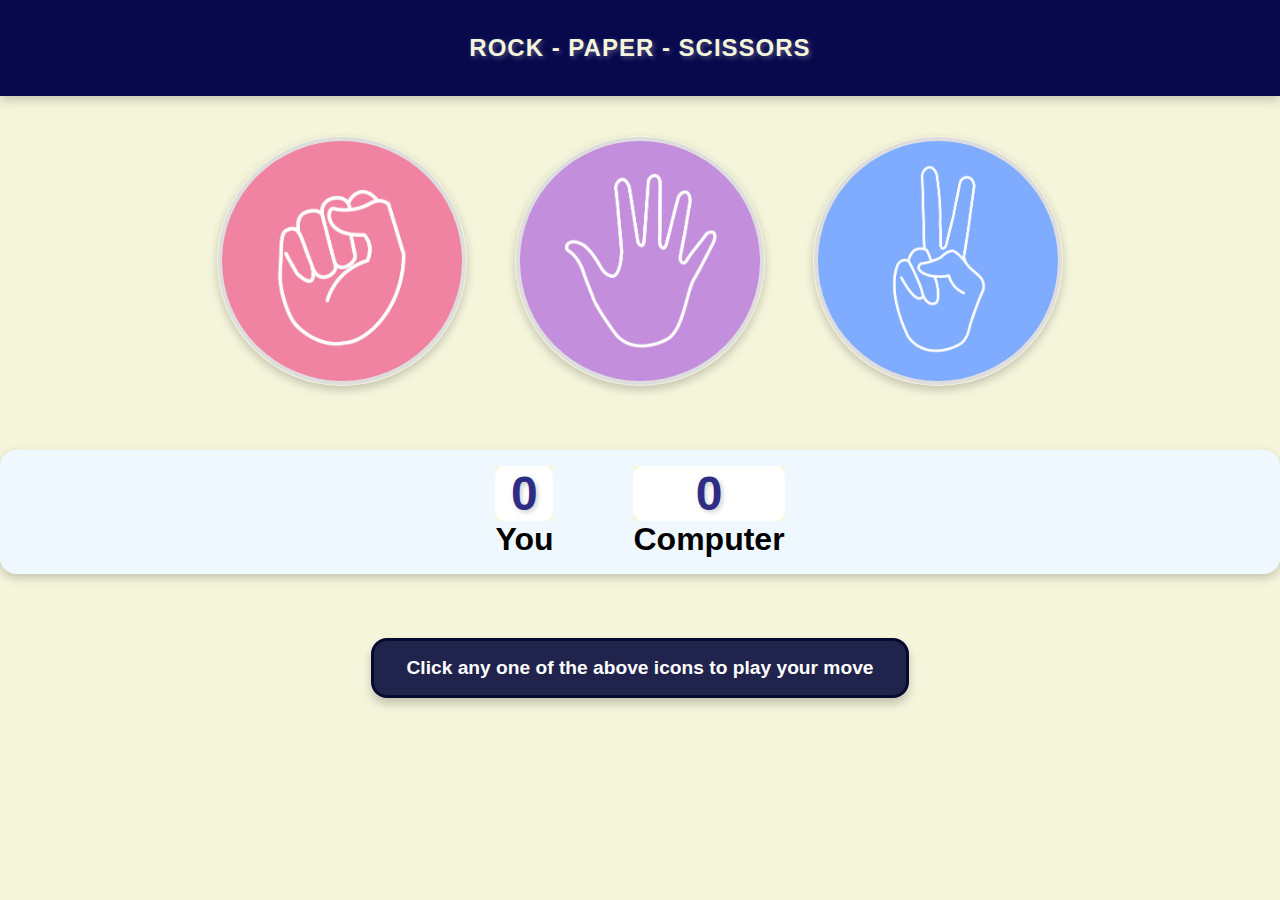
<file: index.html>
<!DOCTYPE html>
<html lang="en">
<head>
    <meta charset="UTF-8">
    <meta name="viewport" content="width=device-width, initial-scale=1.0">
    <title>Rock Paper Scissors</title>
    <link rel="stylesheet" href="RPSgame.css">
</head>
<body>
    <h2>ROCK - PAPER - SCISSORS</h2>
    <div class="choices">
        <div class="choice" id="Rock">
            <img src="./images/rock.png" alt="rock">
        </div>
        <div class="choice" id="Paper">
            <img src="./images/paper.png" alt="paper">
        </div>
        <div class="choice" id="Scissors">
            <img src="./images/scissors.png" alt="scissors">
        </div>
    </div>
    <div class="scoreboard">
        <div class="score">
            <p id="user">0</p>
            <p>You</p>
        </div>
        <div class="score">
            <p id="comp">0</p>
            <p>Computer</p>
        </div>
    </div>

    <div class="msg-container">
        <p id="msg">Click any one of the above icons to play your move</p>
    </div>
    <script src="RPSgame.js"></script>

</body>
</html>
</file>
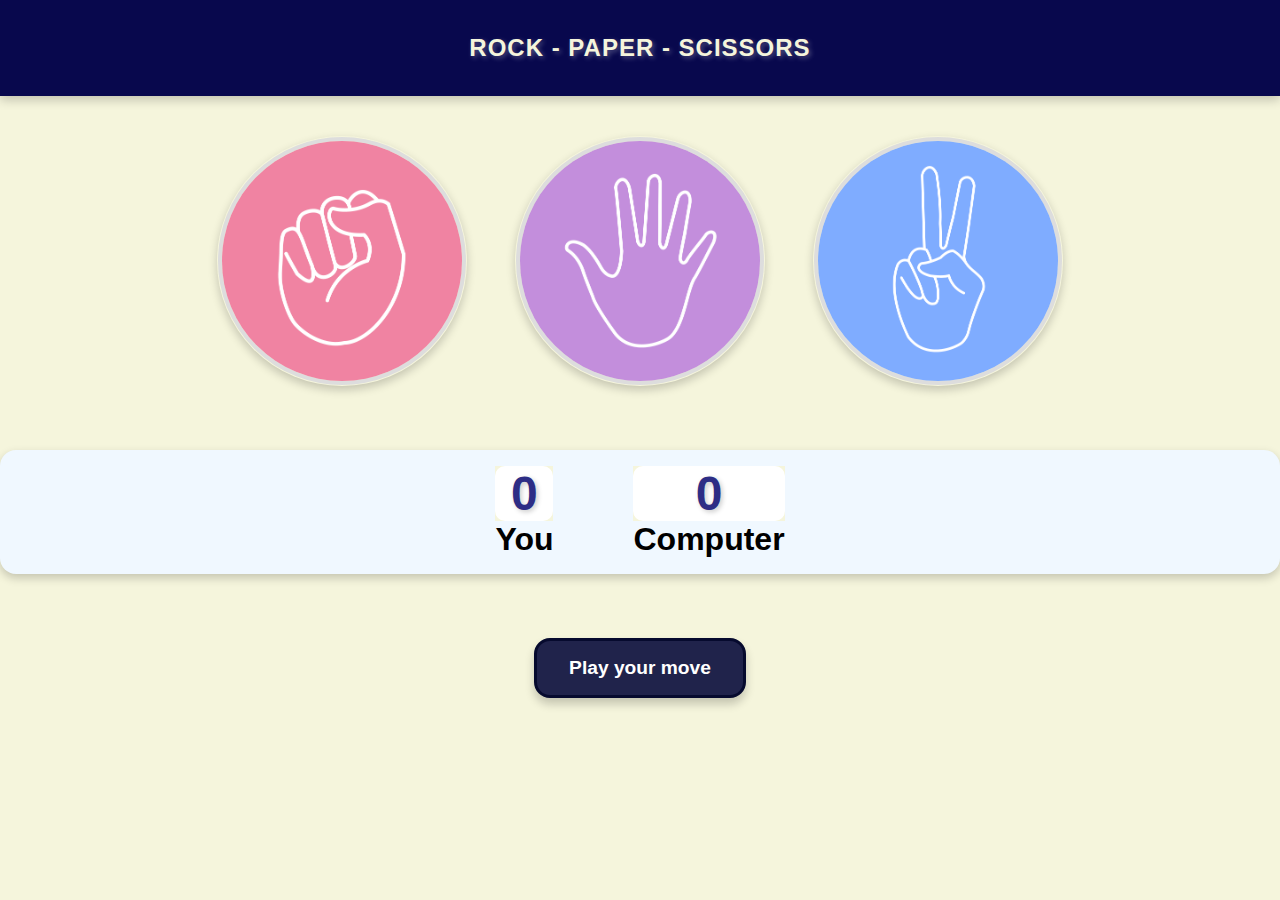
<file: RPSgame.html>
<!DOCTYPE html>
<html lang="en">
<head>
    <meta charset="UTF-8">
    <meta name="viewport" content="width=device-width, initial-scale=1.0">
    <title>Rock Paper Scissors</title>
    <link rel="stylesheet" href="RPSgame.css">
</head>
<body>
    <h2>ROCK - PAPER - SCISSORS</h2>
    <div class="choices">
        <div class="choice" id="Rock">
            <img src="./images/rock.png" alt="rock">
        </div>
        <div class="choice" id="Paper">
            <img src="./images/paper.png" alt="paper">
        </div>
        <div class="choice" id="Scissors">
            <img src="./images/scissors.png" alt="scissors">
        </div>
    </div>
    <div class="scoreboard">
        <div class="score">
            <p id="user">0</p>
            <p>You</p>
        </div>
        <div class="score">
            <p id="comp">0</p>
            <p>Computer</p>
        </div>
    </div>

    <div class="msg-container">
        <p id="msg">Play your move</p>
    </div>
    <script src="RPSgame.js"></script>

</body>
</html>
</file>
<file: RPSgame.css>
* {
    margin: 0;
    padding: 0;
    text-align: center;
    background-color: #f5f5dc; /* Soft beige */
    font-family: Arial, Helvetica, sans-serif;
}

h2 {
    height: 6rem;
    background-color: #08084d; /* Dark blue */
    color: beige;
    font-weight: bold;
    line-height: 6rem;
    text-shadow: 2px 2px 5px rgba(255, 255, 255, 0.3);
    box-shadow: 0px 4px 10px rgba(0, 0, 0, 0.2);
    letter-spacing: 1px;
}

/* Choice Section */
.choices {
    display: flex;
    justify-content: center;
    align-items: center;
    gap: 3rem;
    margin-top: 40px;
    flex-wrap: wrap; /* Allows wrapping on smaller screens */
}

.choice {
    height: 250px; /* Bigger size */
    width: 250px;
    border-radius: 50%;
    display: flex;
    justify-content: center;
    align-items: center;
    transition: 0.3s ease-in-out;
    box-shadow: 0px 4px 10px rgba(0, 0, 0, 0.2);
}

.choice:hover {
    cursor: pointer;
    background-color: #222;
    transform: scale(1.1);
}

img {
    height: 240px; /* Increased size */
    width: 240px;
    object-fit: cover;
    border-radius: 50%;
    border: 4px solid #ddd;
    transition: 0.3s ease-in-out;
}

img:hover {
    border-color: #fff;
}

/* Scoreboard */
.scoreboard {
    display: flex;
    justify-content: center;
    align-items: center;
    margin-top: 5%;
    font-size: 2rem;
    gap: 5rem;
    background-color: aliceblue;
    padding: 1rem 2rem;
    border-radius: 1rem;
    box-shadow: 0px 4px 10px rgba(0, 0, 0, 0.2);
    flex-wrap: wrap; /* Makes scores wrap in mobile view */
}

#user, #comp {
    font-size: 3rem;
    font-weight: bold;
    color: rgb(45, 45, 133);
    text-shadow: 2px 2px 5px rgba(0, 0, 0, 0.2);
    background-color: white;
    border-radius: 10px;
}

/* Message Container */
.msg-container {
    margin-top: 4rem;
}

#msg {
    font-weight: bold;
    font-size: 1.2rem;
    padding: 1rem 2rem;
    border-radius: 1rem;
    border: 3px solid rgb(6, 10, 46);
    background-color: rgb(32, 35, 75);
    color: white;
    box-shadow: 0px 6px 10px rgba(0, 0, 0, 0.2);
    display: inline-block;
    cursor: pointer;
}

#msg:hover {
    background-color: rgb(188, 116, 15);
    color: white;
    transform: translateY(-3px);
}

/* Play Again Button */
#play-again {
    margin-top: 2rem;
    padding: 0.8rem 2rem;
    font-size: 1.2rem;
    font-weight: bold;
    border-radius: 8px;
    border: none;
    background-color: rgb(32, 35, 75);
    color: white;
    box-shadow: 0px 6px 10px rgba(0, 0, 0, 0.2);
    transition: 0.3s ease-in-out;
    cursor: pointer;
    display: none;
}

#play-again:hover {
    background-color: rgb(188, 116, 15);
    transform: scale(1.1);
}

p{
    background-color: aliceblue;
    font-weight: bold;
}

/* 📱 Responsive Design */
@media screen and (max-width: 768px) {
    .choices {
        flex-direction: column;
        gap: 2rem;
    }

    .choice {
        height: 180px; /* Keep icons bigger on tablets */
        width: 180px;
    }

    img {
        height: 160px;
        width: 160px;
    }

    .scoreboard {
        flex-direction: column;
        gap: 1rem;
    }

    #user, #comp {
        font-size: 2.5rem;
    }

    #msg {
        font-size: 1rem;
        padding: 0.8rem 1.5rem;
    }

    #play-again {
        font-size: 1rem;
        padding: 0.6rem 1.5rem;
    }
}

@media screen and (max-width: 480px) {
    h2 {
        font-size: 1.5rem;
        height: 4rem;
        line-height: 4rem;
    }

    .choice {
        height: 150px; /* Bigger icons on smaller screens */
        width: 150px;
    }

    img {
        height: 140px;
        width: 140px;
    }

    .scoreboard {
        font-size: 1.5rem;
        gap: 1rem;
        padding: 0.8rem 1rem;
    }

    #user, #comp {
        font-size: 2rem;
    }

    #msg {
        font-size: 0.9rem;
        padding: 0.6rem 1.2rem;
    }

    #play-again {
        font-size: 0.9rem;
        padding: 0.5rem 1.2rem;
    }
}
</file>
